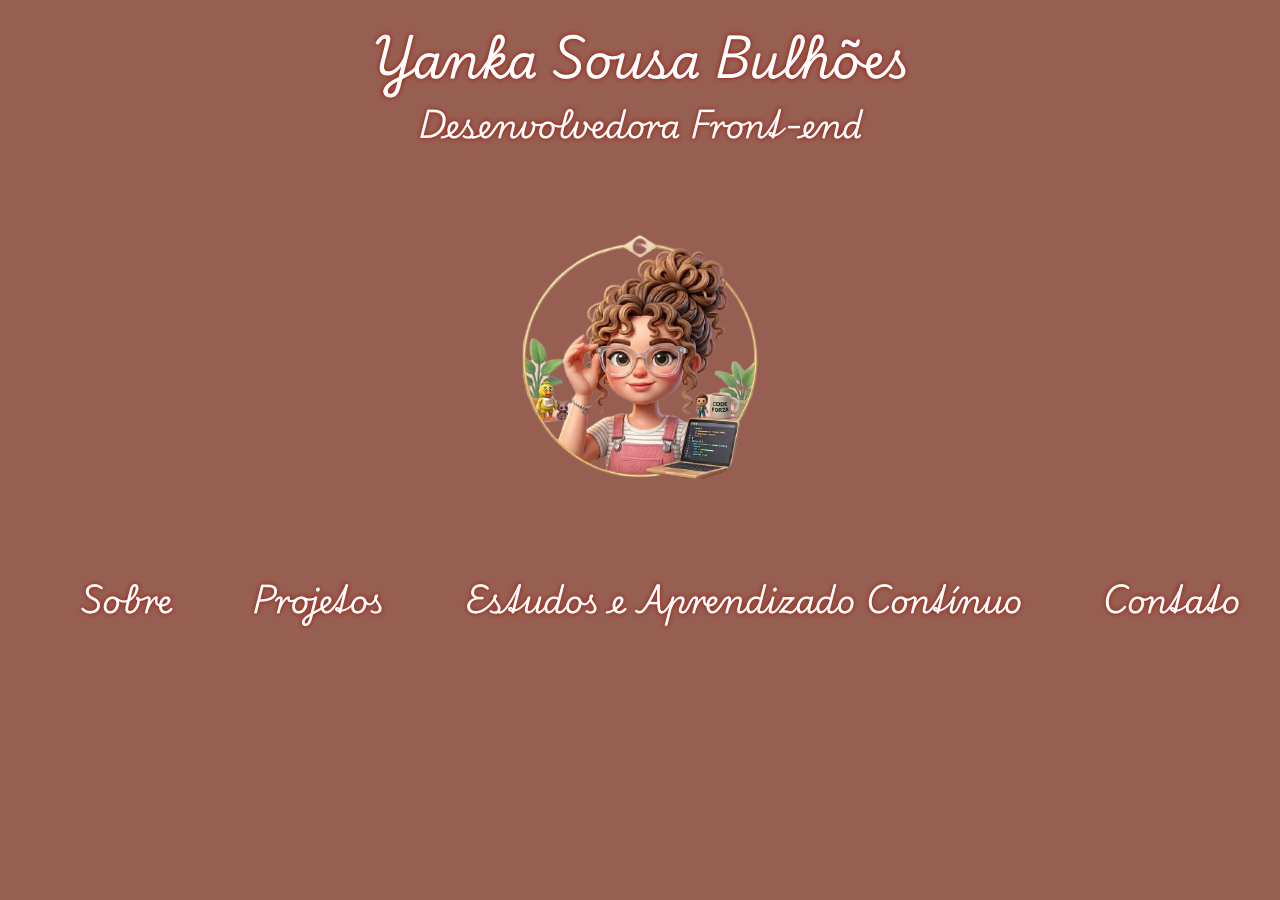
<file: index.html>
<!DOCTYPE html>
<html lang="pt-br">

<head>
    <meta charset="UTF-8"><!-- codificação de caracteres -->
    <meta name="viewport" content="width=device-width, initial-scale=1.0"><!-- responsividade mobile -->
    <meta name="description" content="Descrição breve do conteúdo da página"><!-- descrição da página -->
    <meta name="keywords" content="HTML, CSS, JavaScript, Frontend"><!-- palavras-chave -->
    <meta http-equiv="X-UA-Compatible" content="IE=edge"><!-- compatibilidade -->
    <meta name="author" content="Yanka"><!-- autor -->

    <link rel="stylesheet" href="style.css"><!-- CSS externo -->
    <title>Meu Portifólio</title><!-- título da página -->
</head>

<body>

    <header>
        <h1>Yanka Sousa Bulhões</h1>
        <p>Desenvolvedora Front-end</p>
        <img src="image/logo.png" alt="bonequinha codando">
        <nav>
            <ul>
                <li><a href="sobre.html">Sobre</a></li>
                <li><a href="projetos.html">Projetos</a></li>
                <li><a href="cursos.html">Estudos e Aprendizado Contínuo</a></li>
                <li><a href="contato.html">Contato</a></li>
            </ul>
        </nav>
    </header>

    <script src="script.js"></script>

</body>

</html>
</file>
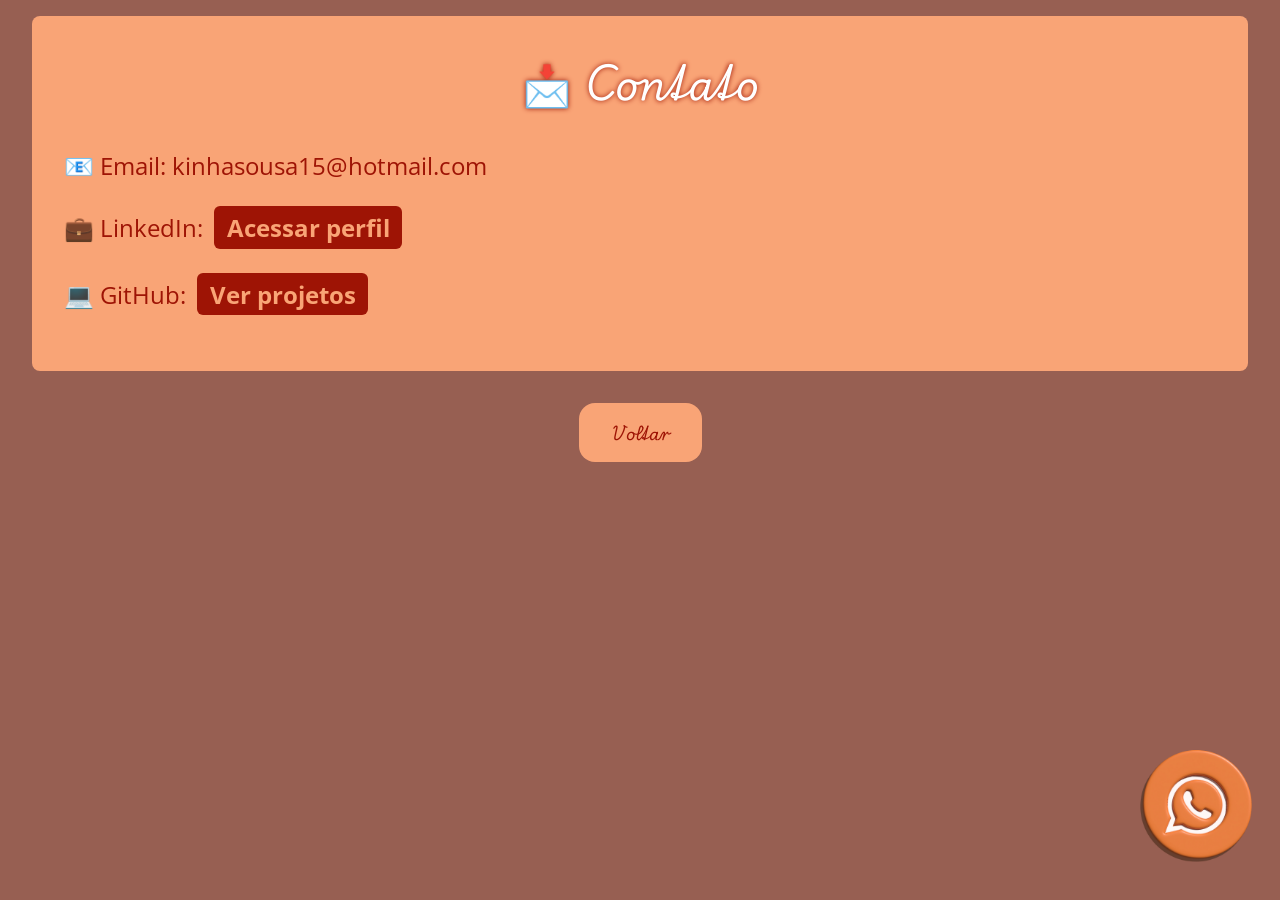
<file: contato.html>
<!DOCTYPE html>
<html lang="pt-br">

<head>
    <meta charset="UTF-8"><!-- codificação de caracteres -->
    <meta name="viewport" content="width=device-width, initial-scale=1.0"><!-- responsividade mobile -->
    <meta name="description" content="Descrição breve do conteúdo da página"><!-- descrição da página -->
    <meta name="keywords" content="HTML, CSS, JavaScript, Frontend"><!-- palavras-chave -->
    <meta http-equiv="X-UA-Compatible" content="IE=edge"><!-- compatibilidade -->
    <meta name="author" content="Yanka"><!-- autor -->

    <link rel="stylesheet" href="style.css"><!-- CSS externo -->
    <title>Meu Portifólio</title><!-- título da página -->
</head>

<body>
     <section id="contato">

        <div class="contato">
            <h2>📩 Contato</h2>

            <p>📧 Email: kinhasousa15@hotmail.com</p>

            <p>💼 LinkedIn:
                <a href="https://www.linkedin.com/in/yankasousa" target="_blank">
                    Acessar perfil
                </a>
            </p>

            <p>💻 GitHub:
                <a href="https://github.com/kinha28" target="_blank">
                    Ver projetos
                </a>
            </p>

        </div>
        <a href="https://wa.me/5585985367598?text=Oi,%20vim%20pelo%20portfólio.%20Gostaria%20de%20falar%20com%20a%20Yanka%20Sousa%20Bulhões."
            class="whatsapp" target="_blank">
            <img src="image/zap.webp" alt="WhatsApp">
        </a>
    </section>
    <a href="index.html" class="btn-voltar">Voltar</a>

    <script src="script.js"></script>
</body>

</html>
</file>
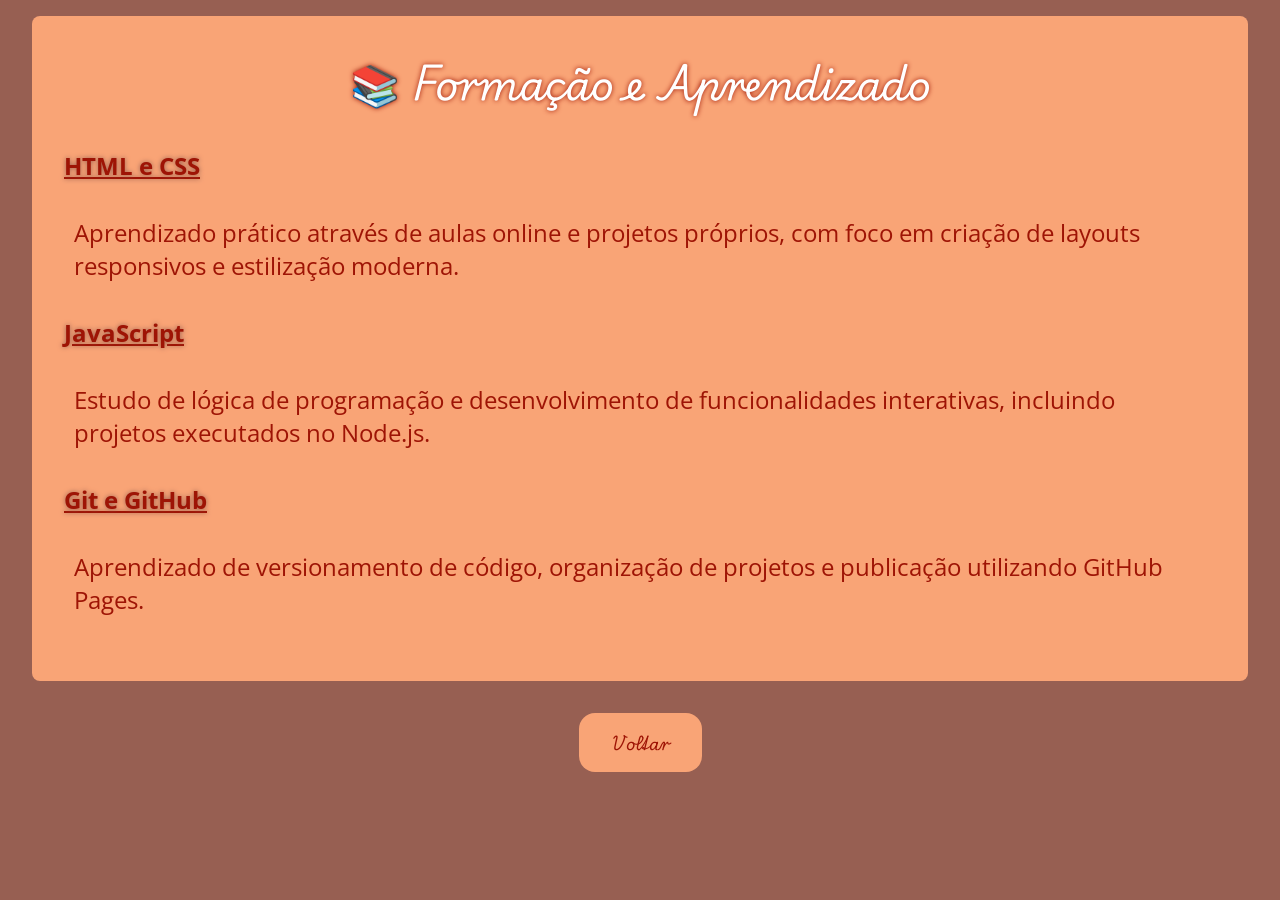
<file: cursos.html>
<!DOCTYPE html>
<html lang="pt-br">

<head>
    <meta charset="UTF-8"><!-- codificação de caracteres -->
    <meta name="viewport" content="width=device-width, initial-scale=1.0"><!-- responsividade mobile -->
    <meta name="description" content="Descrição breve do conteúdo da página"><!-- descrição da página -->
    <meta name="keywords" content="HTML, CSS, JavaScript, Frontend"><!-- palavras-chave -->
    <meta http-equiv="X-UA-Compatible" content="IE=edge"><!-- compatibilidade -->
    <meta name="author" content="Yanka"><!-- autor -->

    <link rel="stylesheet" href="style.css"><!-- CSS externo -->
    <title>Meu Portifólio</title><!-- título da página -->
</head>

<body>
    <section id="cursos">

        <div class="curso">
            <h2>📚 Formação e Aprendizado</h2>

            <h3>HTML e CSS</h3>
            <p>
                Aprendizado prático através de aulas online e projetos próprios,
                com foco em criação de layouts responsivos e estilização moderna.
            </p>

            <h3>JavaScript</h3>
            <p>
                Estudo de lógica de programação e desenvolvimento de funcionalidades
                interativas, incluindo projetos executados no Node.js.
            </p>

            <h3>Git e GitHub</h3>
            <p>
                Aprendizado de versionamento de código, organização de projetos e
                publicação utilizando GitHub Pages.
            </p>

        </div>

    </section>
    <a href="index.html" class="btn-voltar">Voltar</a>

    <script src="script.js"></script>
</body>

</html>
</file>
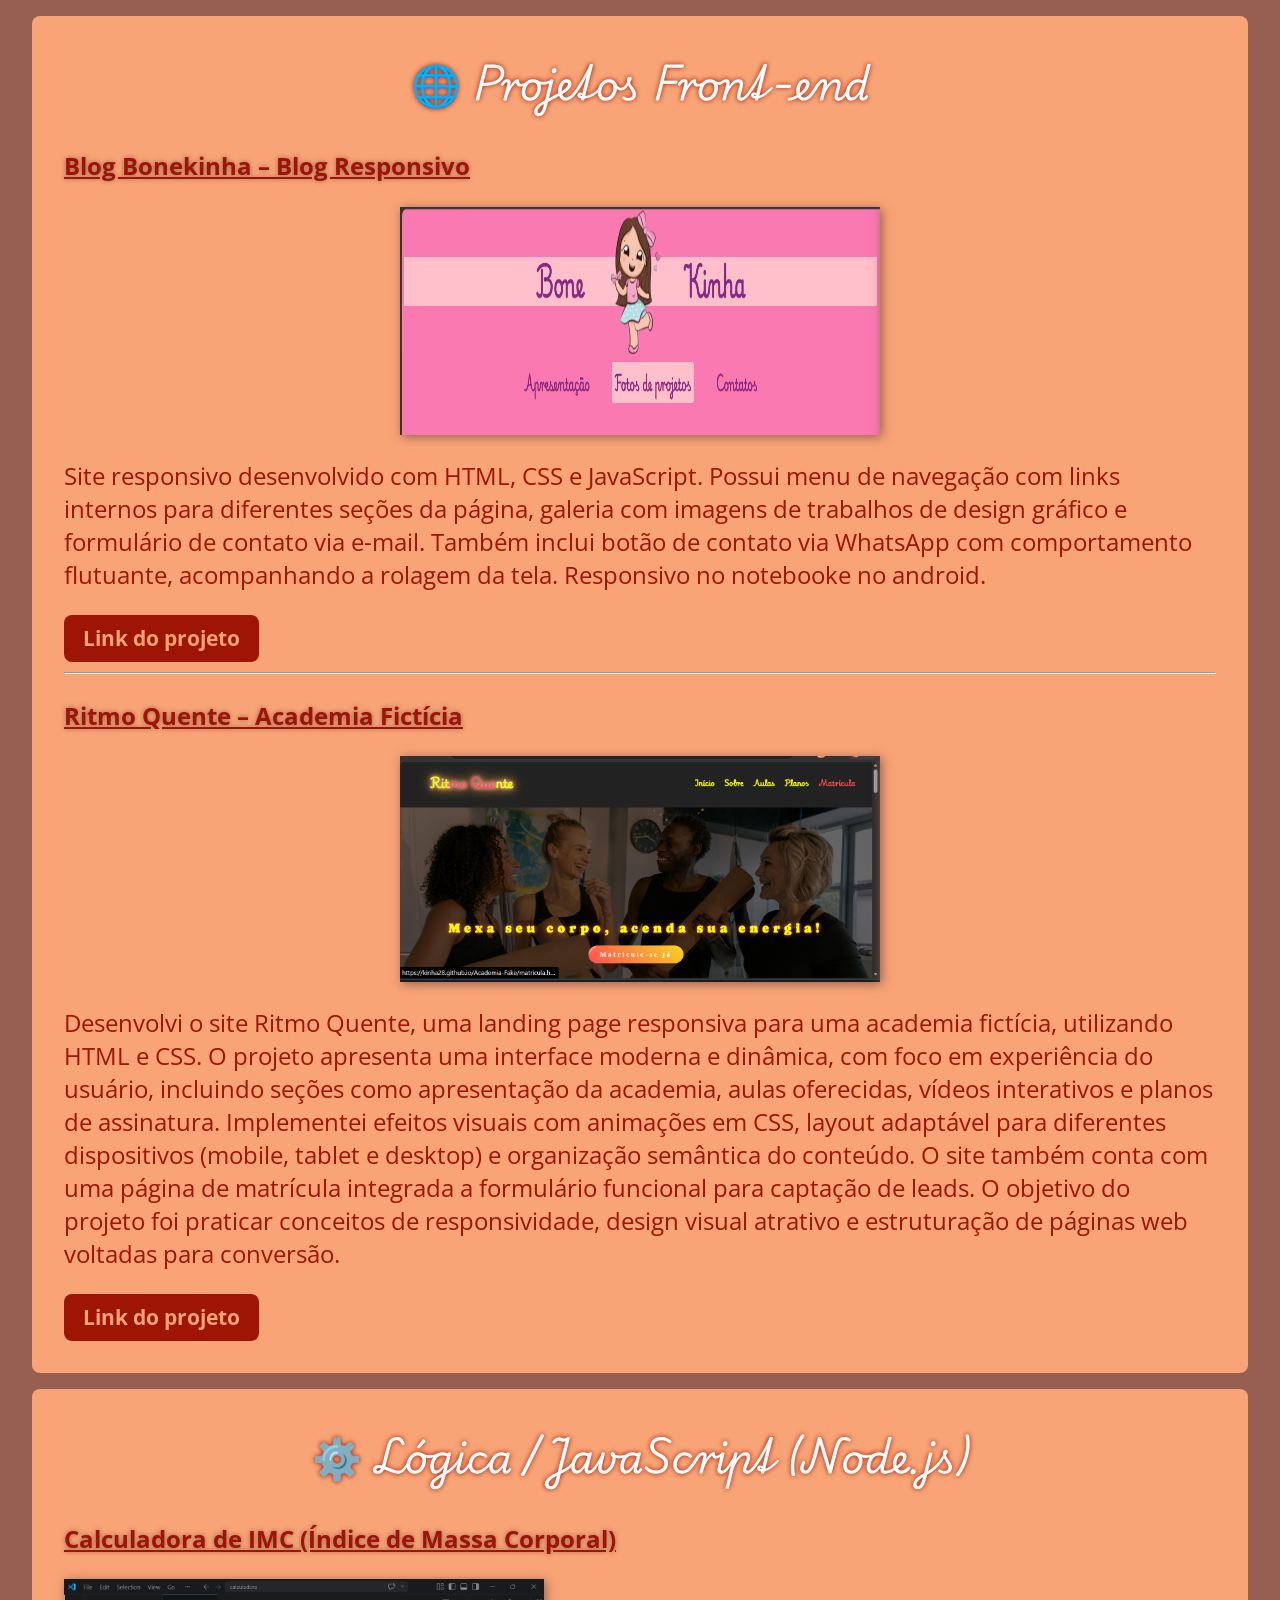
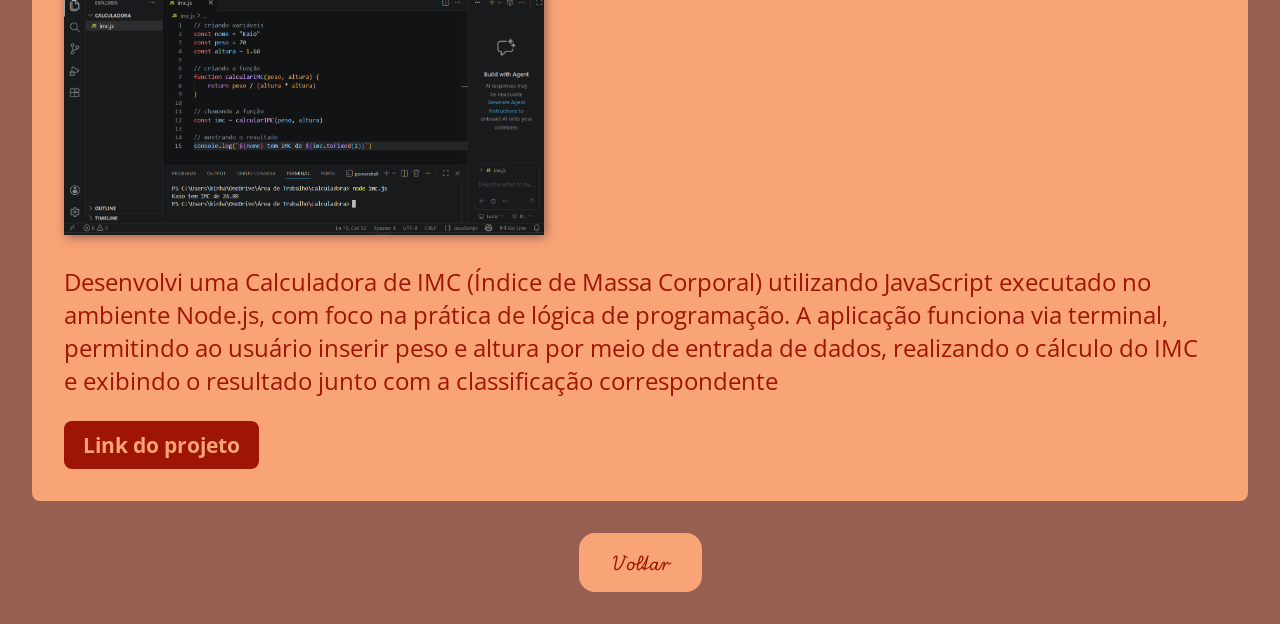
<file: projetos.html>
<!DOCTYPE html>
<html lang="pt-br">

<head>
    <meta charset="UTF-8"><!-- codificação de caracteres -->
    <meta name="viewport" content="width=device-width, initial-scale=1.0"><!-- responsividade mobile -->
    <meta name="description" content="Descrição breve do conteúdo da página"><!-- descrição da página -->
    <meta name="keywords" content="HTML, CSS, JavaScript, Frontend"><!-- palavras-chave -->
    <meta http-equiv="X-UA-Compatible" content="IE=edge"><!-- compatibilidade -->
    <meta name="author" content="Yanka"><!-- autor -->

    <link rel="stylesheet" href="style.css"><!-- CSS externo -->
    <title>Meu Portifólio</title><!-- título da página -->
</head>

<body>
    <section id="projetos-front">

        <div class="projeto">
            <h2>🌐 Projetos Front-end</h2>
            <h3>Blog Bonekinha – Blog Responsivo</h3>
            <div class="slider">
                <div class="slides">
                    <img src="image/boneka1.png" alt="Projeto 1" class="image">
                    <img src="image/boneka2.png" alt="Projeto 2" class="image">
                    <img src="image/boneka3.png" alt="Projeto 3" class="image">
                    <img src="image/boneka4.png" alt="Projeto 4" class="image">
                </div>
            </div>
            <p>
                Site responsivo desenvolvido com HTML, CSS e JavaScript. Possui menu de navegação com links internos
                para diferentes seções da página, galeria com imagens de trabalhos de design gráfico e formulário de
                contato via e-mail. Também inclui botão de contato via WhatsApp com comportamento flutuante,
                acompanhando a rolagem da tela. Responsivo no notebooke no android.
            </p>
            <a href="https://kinha28.github.io/blog-bonekinha/">Link do projeto</a>
            <hr>
            <h3>Ritmo Quente – Academia Fictícia</h3>
            <div class="slider">
                <div class="slides">
                    <img src="image/img.1.png" alt="Projeto 5" class="image">
                    <img src="image/img.2.png" alt="Projeto 6" class="image">
                    <img src="image/img.3.png" alt="Projeto 7" class="image">
                    <img src="image/img.4.png" alt="Projeto 8" class="image">
                </div>
            </div>
            <p>
                Desenvolvi o site Ritmo Quente, uma landing page responsiva para uma academia fictícia, utilizando
                HTML
                e CSS. O projeto apresenta uma interface moderna e dinâmica, com foco em experiência do usuário,
                incluindo seções como apresentação da academia, aulas oferecidas, vídeos interativos e planos de
                assinatura.

                Implementei efeitos visuais com animações em CSS, layout adaptável para diferentes dispositivos
                (mobile,
                tablet e desktop) e organização semântica do conteúdo. O site também conta com uma página de
                matrícula
                integrada a formulário funcional para captação de leads.

                O objetivo do projeto foi praticar conceitos de responsividade, design visual atrativo e
                estruturação de
                páginas web voltadas para conversão.
            </p>
            <a href="https://kinha28.github.io/Academia-Fake/">Link do projeto</a>

            <div id="modal" class="modal">

                <span class="fechar">&times;</span>

                <span class="anterior">&#10094;</span>

                <img id="img-ampliada">

                <span class="proximo">&#10095;</span>

            </div>

        </div>

    </section>

    <section id="projetos-node">

        <div class="projeto">
            <h2>⚙️ Lógica / JavaScript (Node.js)</h2>
            <h3>Calculadora de IMC (Índice de Massa Corporal)</h3>
            <img src="image/imc.js.png" alt="projeto calculadora de imc - print" class="image">
            <p>
                Desenvolvi uma Calculadora de IMC (Índice de Massa Corporal) utilizando JavaScript executado no ambiente
                Node.js, com foco na prática de lógica de programação.
                A aplicação funciona via terminal, permitindo ao usuário inserir peso e altura por meio de entrada de
                dados, realizando o cálculo do IMC e exibindo o resultado junto com a classificação correspondente
            </p>
            <a href="https://github.com/kinha28/Calculadorade-de-IMC">Link do projeto</a>
        </div>

    </section>
    <a href="index.html" class="btn-voltar">Voltar</a>

    <script src="script.js"></script>
</body>

</html>
</file>
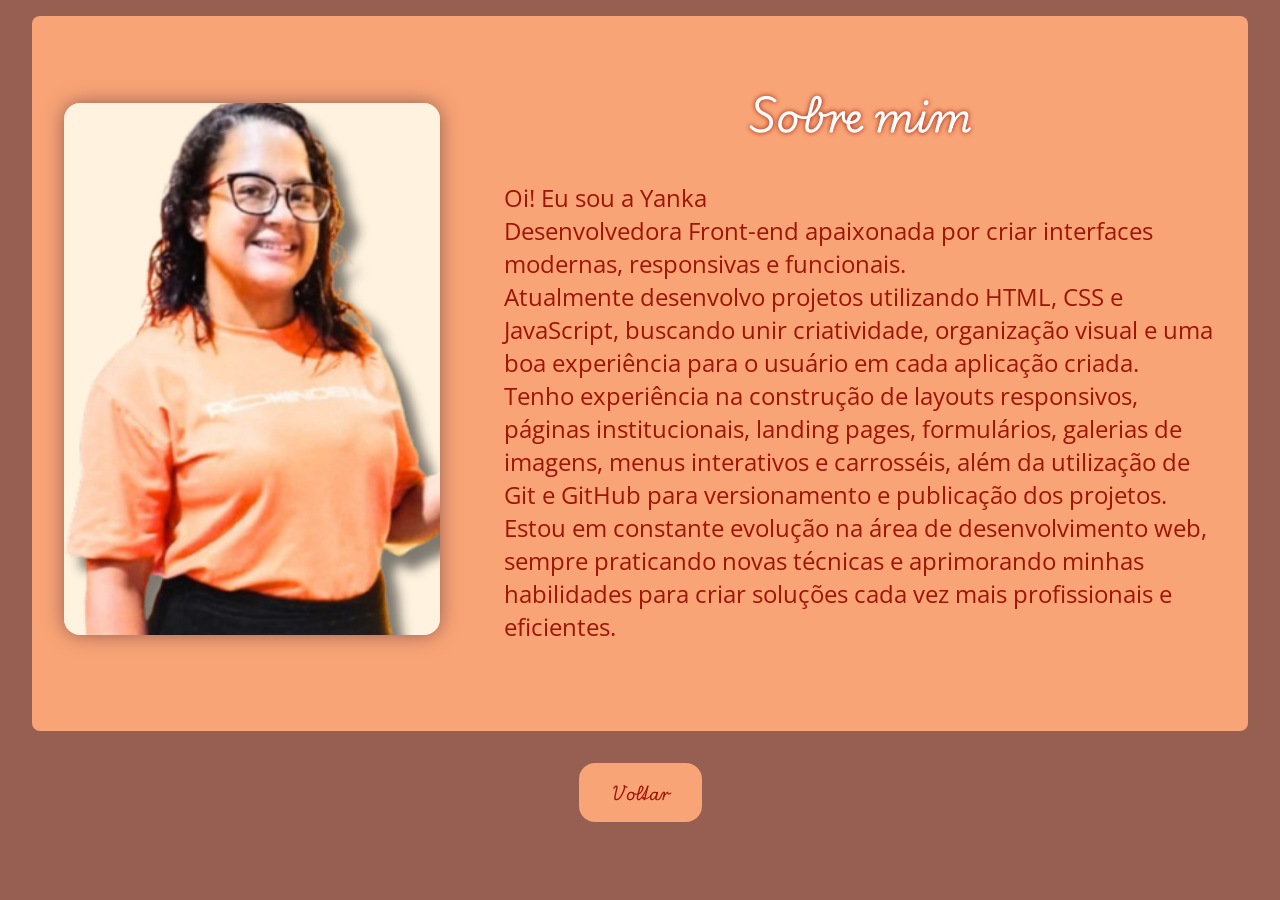
<file: sobre.html>
<!DOCTYPE html>
<html lang="pt-br">

<head>
    <meta charset="UTF-8"><!-- codificação de caracteres -->
    <meta name="viewport" content="width=device-width, initial-scale=1.0"><!-- responsividade mobile -->
    <meta name="description" content="Descrição breve do conteúdo da página"><!-- descrição da página -->
    <meta name="keywords" content="HTML, CSS, JavaScript, Frontend"><!-- palavras-chave -->
    <meta http-equiv="X-UA-Compatible" content="IE=edge"><!-- compatibilidade -->
    <meta name="author" content="Yanka"><!-- autor -->

    <link rel="stylesheet" href="style.css"><!-- CSS externo -->
    <title>Meu Portifólio</title><!-- título da página -->
</head>

<body>
    <section id="sobre">
        <div class="foto">
            <img src="image/kinha.jpg" alt="Foto Yanka">
        </div>

        <div class="containe">
            <h2>Sobre mim</h2>
            <p>
                Oi! Eu sou a Yanka<br>
                Desenvolvedora Front-end apaixonada por criar interfaces modernas, responsivas e funcionais.<br>
                Atualmente desenvolvo projetos utilizando HTML, CSS e JavaScript, buscando unir criatividade,
                organização visual e uma boa experiência para o usuário em cada aplicação criada.<br>
                Tenho experiência na construção de layouts responsivos, páginas institucionais, landing pages,
                formulários, galerias de imagens, menus interativos e carrosséis, além da utilização de Git e GitHub
                para versionamento e publicação dos projetos.<br>
                Estou em constante evolução na área de desenvolvimento web, sempre praticando novas técnicas e
                aprimorando minhas habilidades para criar soluções cada vez mais profissionais e eficientes.
            </p>
            
        </div>
        
        
    </section>

    <a href="index.html" class="btn-voltar">Voltar</a>
</body>

</html>
</file>
<file: style.css>
@import url('https://fonts.googleapis.com/css2?family=Open+Sans:ital,wght@0,300..800;1,300..800&family=Playwrite+DE+SAS:wght@100..400&display=swap');

:root {
    --marrom: #975f52;
    --laranja: #f9a476;
    --vermelho: #9e1405;
    --branco: #ffffff;
}




body {
    font-family: "Playwrite DE SAS", cursive;
    margin: 0;
    background: var(--marrom);
}

/* HEADER */
header img {
    max-width: 30rem;
    display: block;
    margin: 0 auto;
    /* centraliza corretamente */
}

h1 {
    margin-bottom: 0;
    margin-top: 1rem;
    font-size: 3rem;
    color: white;
    text-align: center;
    text-shadow: 0 0 5px var(--vermelho);
}

header p {
    margin-bottom: 5rem;
    margin-top: 0;
    font-size: 2rem;
    color: #ffffff;
    text-align: center;
    text-shadow: 0 0 5px var(--vermelho);
}

/* MENU */
nav ul {
    margin-top: 5rem;
    /* espaçamento acima*/
    list-style: none;
    /* remove o estilo padrão da lista */
    display: flex;
    justify-content: space-around;
}

nav a {
    color: white;
    /* cor do  texto */
    text-decoration: none;
    /* remove osublinhado padrão do link */
    font-size: 2rem;
    /* tamanho da fonte do link */
    text-shadow: 0 0 5px var(--vermelho);
    /* sombra */
}

nav a:hover {
    text-decoration: underline;
    /* texto sublinhado */
    font-weight: bold;
    /* texto em negrito */
}

/* SEÇÕES PADRÃO */
#sobre,
#projetos-front,
#projetos-node,
#cursos,
#contato {
    width: 90%;
    margin: 1rem auto;
    display: block;
    border-radius: 0.5rem;
}

/* SOBRE */
#sobre {
    display: flex;
    align-items: center;
    justify-content: center;
    gap: 4rem;
    background-color: var(--laranja);
    font-size: 1.5rem;
    padding: 4rem 2rem;
}

.foto img {
    width: 100%;
    border-radius: 1rem;
    box-shadow: 0 0 20px var(--marrom);
}

#sobre h2,
.projeto h2 {
    font-family: "Playwrite DE SAS", cursive;
    margin-top: 0;
    font-size: 2.5rem;
    color: #ffffff;
    text-align: center;
    text-shadow: 0 0 5px var(--vermelho);
}

#sobre p {
    font-size: 1.5rem;
    font-family: "Open Sans", sans-serif;
    color: var(--vermelho);
}

.btn-voltar {
    display: block;
    width: fit-content;
    margin: 2rem auto;
    background-color: var(--laranja);
    color: var(--vermelho);
    padding: 1rem 2rem;
    text-decoration: none;
    border-radius: 1rem;
    font-weight: bold;
    transition: 0.3s;
}

.btn-voltar:hover {
    text-decoration: underline;
    background-color: var(--vermelho);
    color: white;
}

/* PROJETOS */
#projetos-front,
#projetos-node {
    color: var(--vermelho);
    background-color: var(--laranja);
    font-size: 1.3rem;
    font-family: "Open Sans", sans-serif;
}

h3 {
    text-shadow: 0 0 5px var(--marrom);
    text-decoration: underline;
}

.projeto p {
    font-size: 1.5rem;
}

/* SLIDER */
.slider {
    width: 100%;
    max-width: 30rem;
    overflow: hidden;
    margin: auto;
    box-shadow: 2px 2px 10px var(--marrom);
}

.slides {
    display: flex;
    width: 100%;
    animation: slide 15s infinite;
}

.slides img {
    width: 100%;
}

@keyframes slide {
    0% {
        transform: translateX(0);
    }

    25% {
        transform: translateX(-100%);
    }

    50% {
        transform: translateX(-200%);
    }

    75% {
        transform: translateX(-300%);
    }

    100% {
        transform: translateX(0);
    }
}

.slider:hover .slides {
    animation-play-state: paused;
}

/* SECTION */
section {
    padding: 2rem;
}

#projetos-node img {
    width: 100%;
    max-width: 30rem;
}

/* BOTÕES */
.projeto a {
    display: inline-block;
    background: var(--vermelho);
    color: var(--laranja);
    padding: 0.6rem 1.2rem;
    border-radius: 8px;
    text-decoration: none;
    font-weight: bold;
    transition: 0.3s;
}

.projeto a:hover {
    text-decoration: underline;
    color: white;
}

.modal {
    display: none;
    position: fixed;
    top: 0;
    left: 0;
    width: 100%;
    height: 100%;
    background-color: rgba(0, 0, 0, 0.8);
    justify-content: center;
    align-items: center;
    z-index: 2000;
}

.modal img {
    max-width: 90%;
    max-height: 90%;
    border-radius: 10px;
}

.anterior,
.proximo,
.fechar {
    position: absolute;
    color: white;
    font-size: 3rem;
    cursor: pointer;
    user-select: none;
}

.fechar {
    top: 20px;
    right: 30px;
}

.anterior {
    left: 30px;
    top: 50%;
    transform: translateY(-50%);
}

.proximo {
    right: 30px;
    top: 50%;
    transform: translateY(-50%);
}

.image {
    box-shadow: 2px 2px 10px var(--marrom);
    cursor: pointer;
    transition: 0.3s;
}

.image:hover {
    transform: scale(1.03);
}

/* CURSOS */
#cursos {
    background-color: var(--laranja);
    font-size: 1.3rem;
    font-family: "Open Sans", sans-serif;
}

.curso h2 {
    font-family: "Playwrite DE SAS", cursive;
    margin-top: 0;
    font-size: 2.5rem;
    color: #ffffff;
    text-align: center;
    text-shadow: 0 0 5px var(--vermelho);
}

.curso h3 {
    color: var(--vermelho);
    text-shadow: 0 0 5px var(--marrom);
    text-decoration: underline;
}

.curso p {
    font-size: 1.5rem;
    color: var(--vermelho);
    padding: 0.6rem;
}

/* CONTATO */
#contato {
    background-color: var(--laranja);
    font-size: 1.5rem;
    font-family: "Open Sans", sans-serif;
}

.contato h2 {
    font-family: "Playwrite DE SAS", cursive;
    margin-top: 0;
    font-size: 2.5rem;
    color: #ffffff;
    text-align: center;
    text-shadow: 0 0 5px var(--vermelho);
}

.contato p {
    color: var(--vermelho);
}

.contato a {
    display: inline-block;
    background: var(--vermelho);
    color: var(--laranja);
    padding: 0.3rem 0.8rem;
    border-radius: 6px;
    text-decoration: none;
    font-weight: bold;
    margin-left: 0.3rem;
    transition: 0.3s;
}

.contato a:hover {
    text-decoration: underline;
    color: white;
}

.whatsapp {
    position: fixed;
    bottom: 20px;
    right: 20px;
    z-index: 1000;
}

.whatsapp img {
    width: 8rem;
    transition: 0.3s;
}

.whatsapp img:hover {
    transform: scale(1.1);
}

@media (max-width: 769px) {

    /* MENU */
    nav ul {
        flex-direction: column;
        /* menu em coluna */
        align-items: center;
        /* alinhar itensa ao centro */
    }

    #sobre {
        flex-direction: column-reverse;
    }

}
</file>
